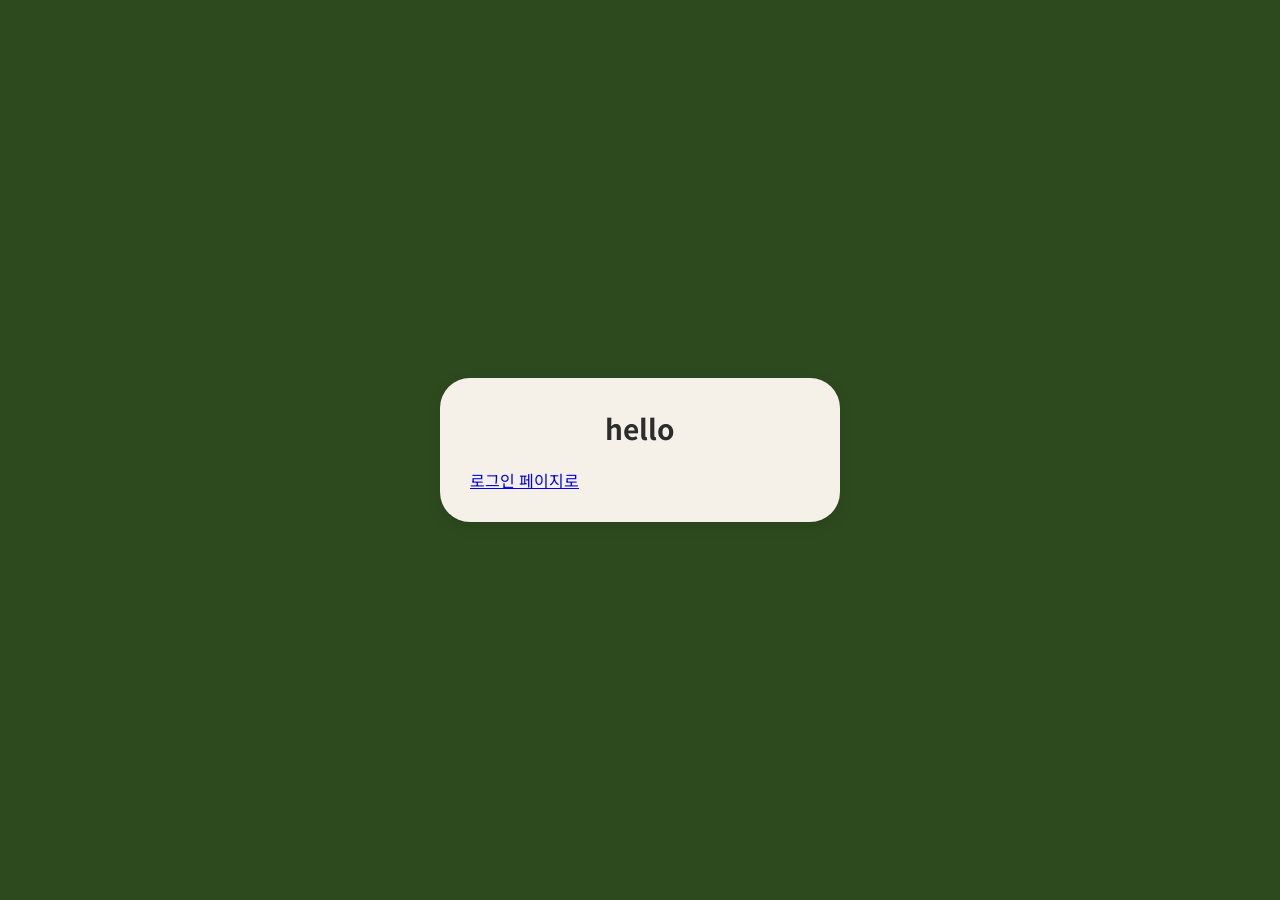
<file: FE/templates/index.html>
<!DOCTYPE html>
<html lang="en">
<head>
    <meta charset="UTF-8">
    <meta name="viewport" content="width=device-width, initial-scale=1.0">
    <title>Document</title>
    <link rel="stylesheet" href="./style/style.css">
</head>
<body>
<script>
    console.log("hhh")
</script>
<div class="container-box">
    <h1> hello</h1>
    <a href="login">로그인 페이지로</a>
</div>

<link rel="stylesheet" href="style/style.css">

</body>
</html>
</file>
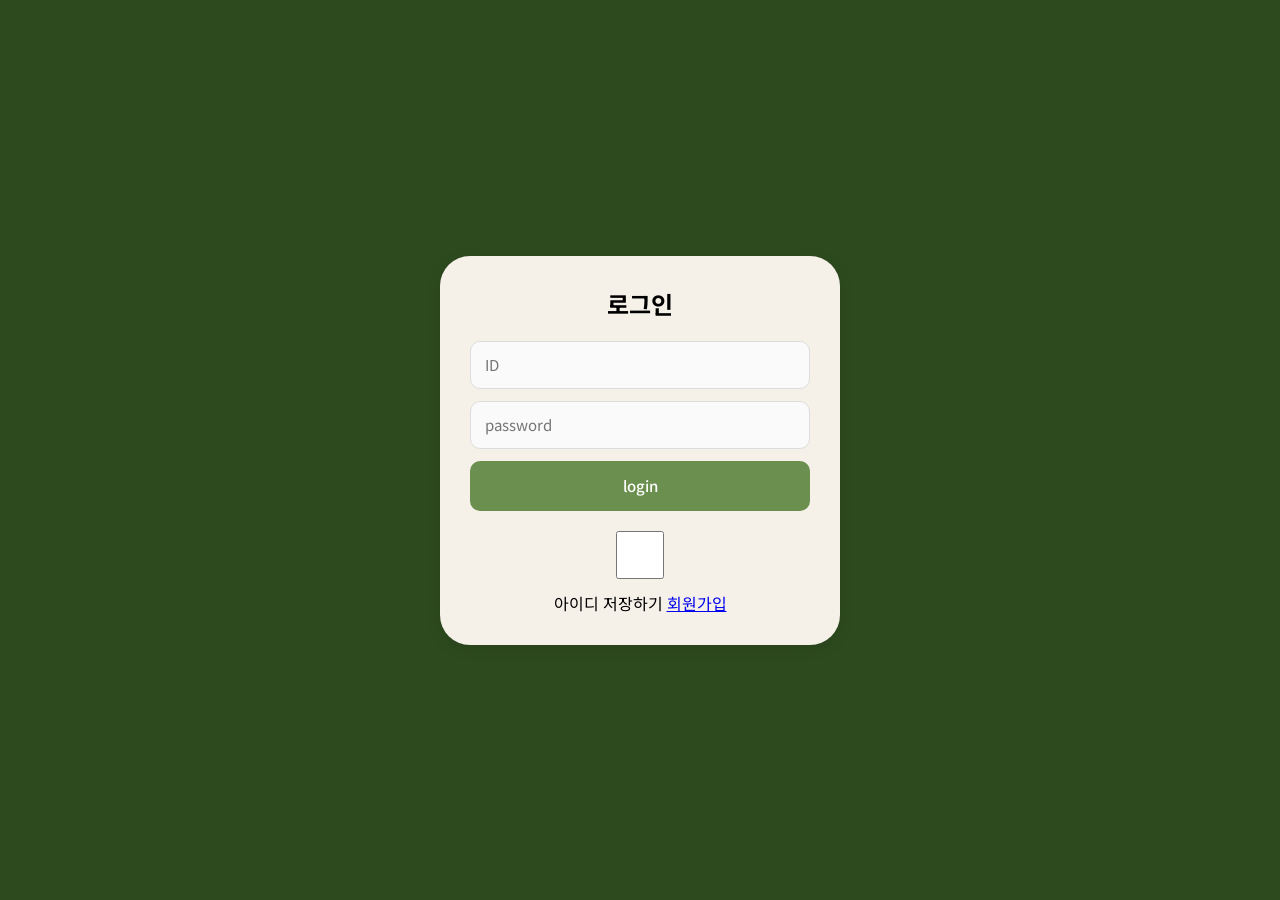
<file: FE/templates/login.html>
<!DOCTYPE html>
<html lang="en">
<head>
    <meta charset="UTF-8">
    <meta name="viewport" content="width=device-width, initial-scale=1.0">
    <title>Document</title>
    <link rel="stylesheet" href="./style/style.css">
</head>
<body>
<div class="container-box">

    <div class="top-area">
        <h2>로그인</h2>
        <input type="text" placeholder="ID"><br>
        <input type="password" placeholder="password">
    </div>

    <div class="center">
        <button class="first">login</button>
        <label for="remember-check">
            <input type="checkbox" id="remember-check">아이디 저장하기
        </label>
        <a href="signup.html">회원가입</a>
    </div>
</div>

<link rel="stylesheet" href="style/style.css">
<script src="./style/loginscript.js"></script>
</body>
</html>
</file>
<file: FE/templates/style/style.css>
@import url('https://fonts.googleapis.com/css2?family=Noto+Sans+KR:wght@300;400;500;700&display=swap');

* {
    margin: 0;
    padding: 0;
    box-sizing: border-box;
}

html, body {
    height: 100%;
}

body {
    font-family: 'Noto Sans KR', sans-serif;
    min-height: 100vh;
    display: flex;
    justify-content: center;
    align-items: center;
    background: #2d4a1e;
}

/* ───── 로그인 ───── */
.container-box {
    background: #f5f0e8;
    padding: 30px;
    border-radius: 30px;
    box-shadow: 0 4px 15px rgba(0,0,0,0.1);
    width: 400px;
    text-align: left;
}

.top-area {
    display: block;
    margin-left: auto;
    margin-right: auto;
    text-align: center;
}

.top-area h2 {
    margin-bottom: 20px;
}

.center {
    text-align: center;
}

input {
    width: 100%;
    height: 48px;
    padding: 0 14px;
    border: 1.5px solid #ddd;
    border-radius: 10px;
    font-size: 15px;
    font-family: 'Noto Sans KR', sans-serif;
    outline: none;
    background: #fafafa;
    margin-bottom: 12px;
    box-sizing: border-box;
    transition: border-color 0.2s;
}

input:focus {
    border-color: #7a9a5a;
    background: white;
}


.first {
    width: 100%;
    height: 50px;
    background: #6b8f4e;
    color: white;
    border: none;
    border-radius: 10px;
    font-size: 15px;
    font-weight: 500;
    font-family: 'Noto Sans KR', sans-serif;
    cursor: pointer;
    transition: background 0.2s, transform 0.1s;
    margin-bottom: 20px;
}

.first:hover {
    background: #5a7c3d;
}

.first:active {
    transform: scale(0.98);
}

.remember {
    display: flex;
    align-items: center;
    gap: 6px;
    font-size: 13px;
    color: #666;
    margin-bottom: 10px;
    cursor: pointer;
}

.remember input[type="checkbox"] {
    width: auto;
    height: auto;
    margin-bottom: 0;
    cursor: pointer;
}

/* ───── 회원가입 ───── */
.container {
    width: 100%;
    padding: 20px;
    display: flex;
    justify-content: center;
    align-items: center;
}

.card {
    background: #f5f0e8;
    padding: 45px 40px;
    border-radius: 24px;
    width: 100%;
    max-width: 380px;
    box-shadow: 0 20px 60px rgba(0,0,0,0.12);
}

h1 {
    font-size: 28px;
    font-weight: 700;
    color: #2d2d2d;
    margin-bottom: 20px;
    text-align: center;
}

input {
    width: 100%;
    height: 48px;
    padding: 0 14px;
    border: 1.5px solid #ddd;
    border-radius: 10px;
    font-size: 15px;
    font-family: 'Noto Sans KR', sans-serif;
    outline: none;
    background: #fafafa;
    margin-bottom: 12px;
    box-sizing: border-box;
    transition: border-color 0.2s;
}

input:focus {
    border-color: #7a9a5a;
    background: white;
}

.msg {
    display: none;
    padding: 10px 14px;
    border-radius: 8px;
    font-size: 13px;
    margin-bottom: 12px;
    text-align: center;
}

.msg.error {
    display: block;
    background: #fff0f0;
    color: #e05555;
    border: 1px solid #ffd5d5;
}

.msg.success {
    display: block;
    background: #f0fff4;
    color: #3a9a5a;
    border: 1px solid #b8f0cc;
}

button {
    width: 100%;
    height: 50px;
    background: #6b8f4e;
    color: white;
    border: none;
    border-radius: 10px;
    font-size: 15px;
    font-weight: 500;
    font-family: 'Noto Sans KR', sans-serif;
    cursor: pointer;
    transition: background 0.2s, transform 0.1s;
    margin-bottom: 20px;
}

button:hover {
    background: #5a7c3d;
}

button:active {
    transform: scale(0.98);
}

.link {
    display: block;
    text-align: center;
    font-size: 13px;
    color: #999;
    text-decoration: none;
}

.link span {
    color: #6b8f4e;
    font-weight: 500;
    text-decoration: underline;
}

.link:hover span {
    color: #5a7c3d;
}

/* ───── 메인(드라이브) ───── */
.drive-container {
    position: relative;
    display: inline-block;
    margin-bottom: 15px;
}

.refresh-text {
    color: #3c4043;
    text-decoration: none;
    cursor: pointer;
    font-size: 25px;
    font-weight: 500;
}

.btn-new {
    display: flex;
    align-items: center;
    justify-content: center;
    gap: 8px;
    padding: 15px 24px;
    background-color: #ffffff;
    color: #3c4043;
    font-size: 14px;
    font-weight: 500;
    border: none;
    border-radius: 12px;
    box-shadow: 0 1px 3px rgba(60, 64, 67, 0.3),
    0 4px 8px 3px rgba(60, 64, 67, 0.15);
    cursor: pointer;
    transition: background 0.2s, box-shadow 0.2s;
    width: auto;
    height: auto;
    margin-bottom: 0;
}

.btn-new:hover {
    background-color: #f1f3f4;
    box-shadow: 0 1px 3px rgba(60, 64, 67, 0.3),
    0 4px 12px 6px rgba(60, 64, 67, 0.15);
    color: #3c4043;
}

.btn-new span {
    font-size: 23px;
    font-weight: 300;
}
</file>
